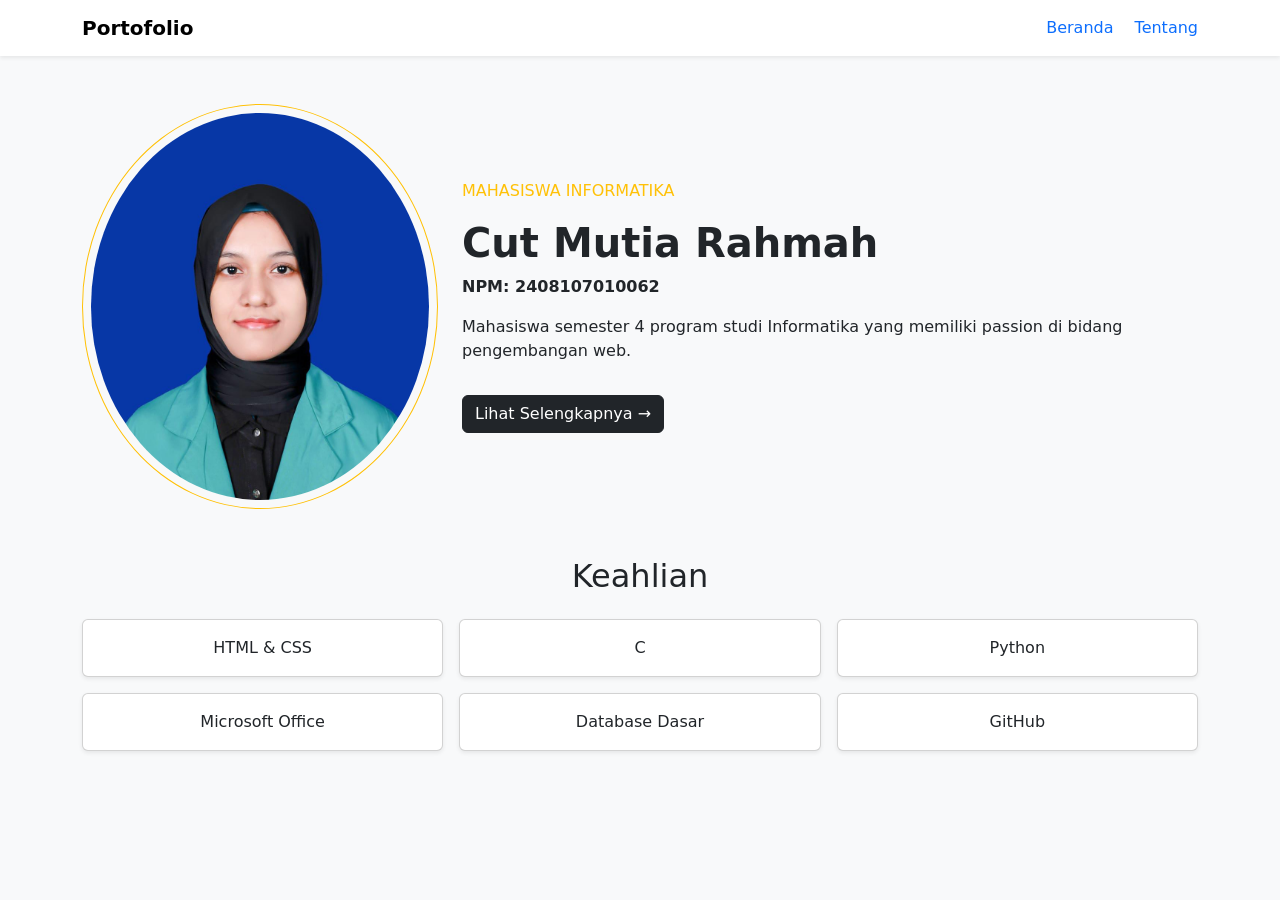
<file: index.html>
<!DOCTYPE html>
<html>
<head>
    <title>Portofolio Cut Mutia Rahmah</title>

    <link href="https://cdn.jsdelivr.net/npm/bootstrap@5.0.2/dist/css/bootstrap.min.css" rel="stylesheet">
</head>

<body class="bg-light">

<nav class="navbar navbar-expand-lg navbar-light bg-white shadow-sm">
  <div class="container">
    <a class="navbar-brand fw-bold">Portofolio</a>

    <div class="ms-auto">
      <a href="#" class="me-3 text-decoration-none">Beranda</a>
      <a href="biodata.html" class="text-decoration-none">Tentang</a>
    </div>
  </div>
</nav>

<div class="container my-5">
  <div class="row align-items-center">

    <div class="col-md-4 text-center">
      <img src="foto.jpeg" class="img-fluid rounded-circle border border-warning p-2">
    </div>

    <div class="col-md-8">
      <p class="text-warning text-uppercase">Mahasiswa Informatika</p>

      <h1 class="fw-bold">Cut Mutia Rahmah</h1>

      <p class="fw-bold">NPM: 2408107010062</p>

      <p>
      Mahasiswa semester 4 program studi Informatika yang memiliki 
      passion di bidang pengembangan web.
      </p>

      <a href="biodata.html" class="btn btn-dark mt-3">
        Lihat Selengkapnya →
      </a>
    </div>

  </div>
</div>

<div class="container my-5">
  <h2 class="text-center mb-4">Keahlian</h2>

  <div class="row g-3">

    <div class="col-md-4"><div class="card p-3 text-center shadow-sm">HTML & CSS</div></div>
    <div class="col-md-4"><div class="card p-3 text-center shadow-sm">C</div></div>
    <div class="col-md-4"><div class="card p-3 text-center shadow-sm">Python</div></div>
    <div class="col-md-4"><div class="card p-3 text-center shadow-sm">Microsoft Office</div></div>
    <div class="col-md-4"><div class="card p-3 text-center shadow-sm">Database Dasar</div></div>
    <div class="col-md-4"><div class="card p-3 text-center shadow-sm">GitHub</div></div>

  </div>
</div>

<script src="https://cdn.jsdelivr.net/npm/bootstrap@5.0.2/dist/js/bootstrap.bundle.min.js"></script>

</body>
</html>
</file>
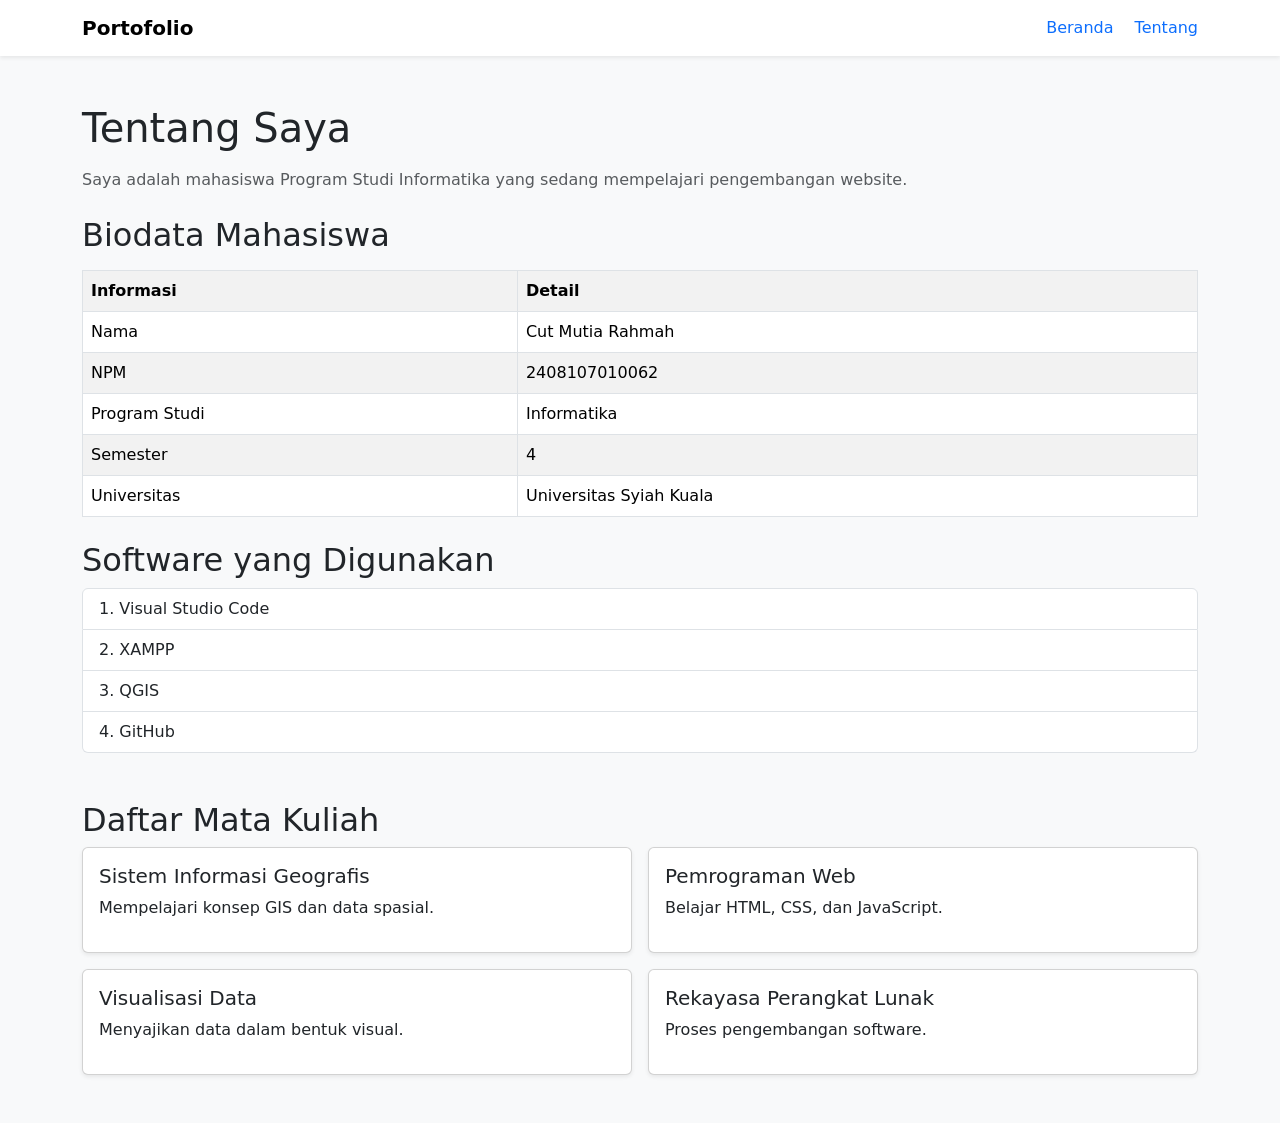
<file: biodata.html>
<!DOCTYPE html>
<html>
<head>
    <title>Tentang Saya</title>

    <link href="https://cdn.jsdelivr.net/npm/bootstrap@5.0.2/dist/css/bootstrap.min.css" rel="stylesheet">
</head>

<body class="bg-light">

<nav class="navbar navbar-expand-lg navbar-light bg-white shadow-sm">
  <div class="container">
    <a class="navbar-brand fw-bold">Portofolio</a>

    <div class="ms-auto">
      <a href="index.html" class="me-3 text-decoration-none">Beranda</a>
      <a href="#" class="text-decoration-none">Tentang</a>
    </div>
  </div>
</nav>

<div class="container my-5">

<h1 class="mb-3">Tentang Saya</h1>

<p class="text-muted">
Saya adalah mahasiswa Program Studi Informatika yang sedang
mempelajari pengembangan website.
</p>

<h2 class="mt-4">Biodata Mahasiswa</h2>

<table class="table table-bordered table-striped mt-3">
<tr>
    <th>Informasi</th>
    <th>Detail</th>
</tr>

<tr><td>Nama</td><td>Cut Mutia Rahmah</td></tr>
<tr><td>NPM</td><td>2408107010062</td></tr>
<tr><td>Program Studi</td><td>Informatika</td></tr>
<tr><td>Semester</td><td>4</td></tr>
<tr><td>Universitas</td><td>Universitas Syiah Kuala</td></tr>

</table>

<h2 class="mt-4">Software yang Digunakan</h2>
<ol class="list-group list-group-numbered">
    <li class="list-group-item">Visual Studio Code</li>
    <li class="list-group-item">XAMPP</li>
    <li class="list-group-item">QGIS</li>
    <li class="list-group-item">GitHub</li>
</ol>

<h2 class="mt-5">Daftar Mata Kuliah</h2>

<div class="row g-3">

<div class="col-md-6">
  <div class="card shadow-sm p-3">
    <h5>Sistem Informasi Geografis</h5>
    <p>Mempelajari konsep GIS dan data spasial.</p>
  </div>
</div>

<div class="col-md-6">
  <div class="card shadow-sm p-3">
    <h5>Pemrograman Web</h5>
    <p>Belajar HTML, CSS, dan JavaScript.</p>
  </div>
</div>

<div class="col-md-6">
  <div class="card shadow-sm p-3">
    <h5>Visualisasi Data</h5>
    <p>Menyajikan data dalam bentuk visual.</p>
  </div>
</div>

<div class="col-md-6">
  <div class="card shadow-sm p-3">
    <h5>Rekayasa Perangkat Lunak</h5>
    <p>Proses pengembangan software.</p>
  </div>
</div>

</div>

</div>

<script src="https://cdn.jsdelivr.net/npm/bootstrap@5.0.2/dist/js/bootstrap.bundle.min.js"></script>

</body>
</html>
</file>
